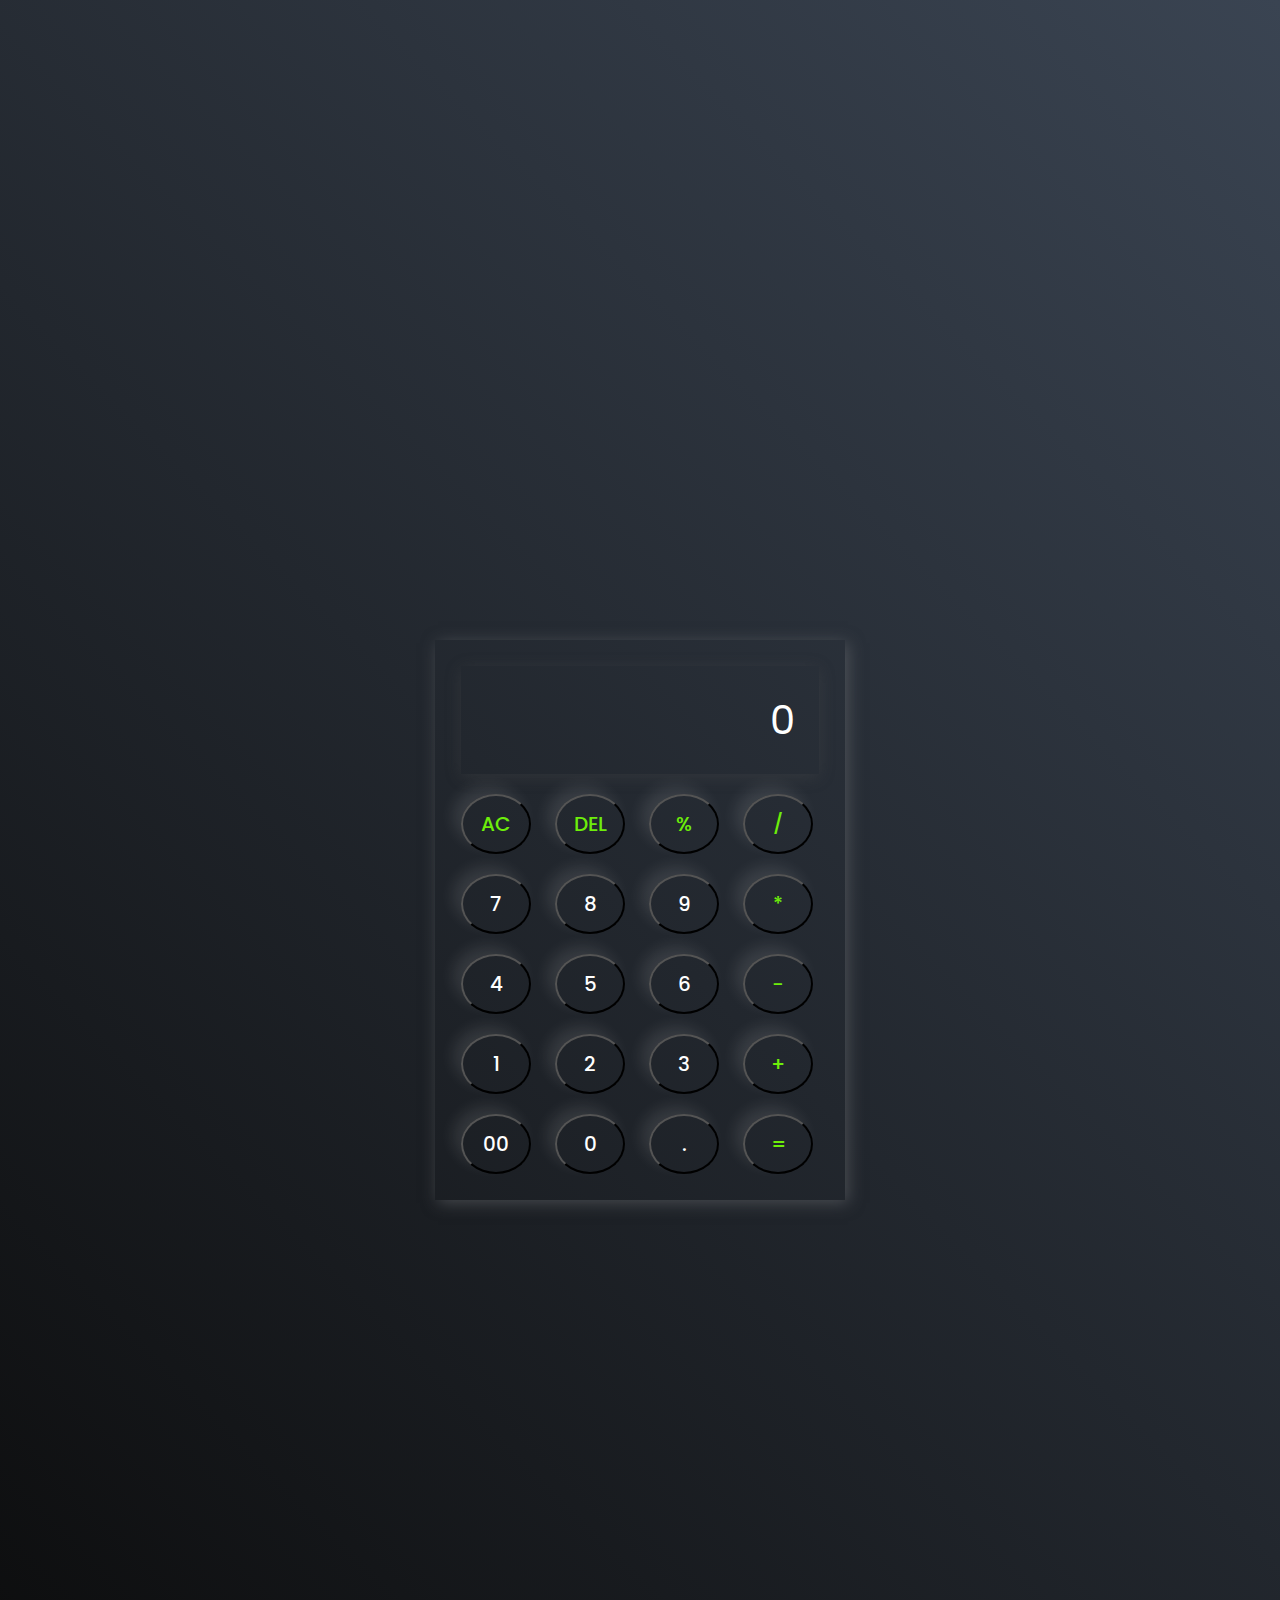
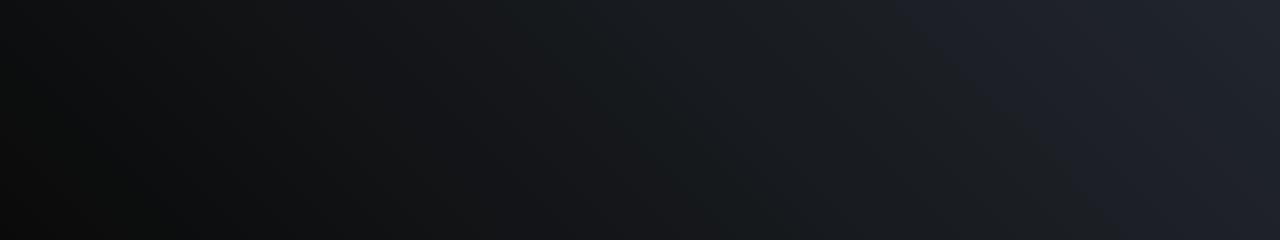
<file: calculator/index.html>
<!DOCTYPE html>
<html lang="en">
<head>
    <meta charset="UTF-8">
    <meta name="viewport" content="width=device-width, initial-scale=1.0">
    <title>Document</title>
    <link rel="preconnect" href="https://fonts.googleapis.com">
<link rel="preconnect" href="https://fonts.gstatic.com" crossorigin>
<link href="https://fonts.googleapis.com/css2?family=Poppins:wght@700&display=swap" rel="stylesheet">
    <link rel="stylesheet" href="style.css">
</head>
<body>
    <div class="calculator">
       <input type="text " placeholder="0" id="inputBox">
       <div class="row">
         <button style="color:#6dee0a ;">AC</button>
         <button style="color:#6dee0a">DEL</button>
         <button style="color: #6dee0a ;">%</button>
         <button style="color: #6dee0a ;">/</button>
       </div>
       <div class="row">
         <button>7</button>
         <button>8</button>
         <button>9</button>
         <button style="color: #6dee0a ;">*</button>
       </div>
       <div class="row">
         <button>4</button>
         <button>5</button>
         <button>6</button>
         <button style="color: #6dee0a ;">-</button>
       </div>
       <div class="row">
         <button>1</button>
         <button>2</button>
         <button>3</button>
         <button style="color: #6dee0a ;">+</button>
       </div>
       <div class="row">
         <button>00</button>
         <button>0</button>
         <button>.</button>
         <button style="color: #6dee0a ;">=</button>
       </div>
            
    </div>
    <script src="index.js"></script>
</body>
</html>
</file>
<file: calculator/style.css>
*{
    padding: 0;
    margin: 0;
    font-family: 'Poppins', sans-serif;
}
body{
    background:linear-gradient(45deg,#0a0a0a,#3a4452);
    /* background: yellow; */
    justify-content: center;
    display: flex;
    align-items: center;
    padding:50%;
}
.calculator{
    
    padding: 16px;
    border-radius: 1px solid #717377;
    background: transparent;
    box-shadow: 3px 3px 15px rgba(113,115,119,0.5);
}input{
    width: 310px;
    border: none;
    color: white;
    padding: 24px;
    background: transparent;
    font-size: 40px;
    cursor: pointer;
    margin: 10px;
    text-align: right;
    box-shadow: 0px 3px 15px rgba(84,84,84,0.3);

}
input::placeholder{
    color: white;
}
button{
    width: 70px;
    height: 60px;
    margin: 10px;
    border-radius: 50%;
    background: transparent;
    box-shadow: -8px -8px 15px rgba(255,255,255,0.1)
    ;
    color: white;
    font-size: 20px;
    font-weight: 500;
}
</file>
